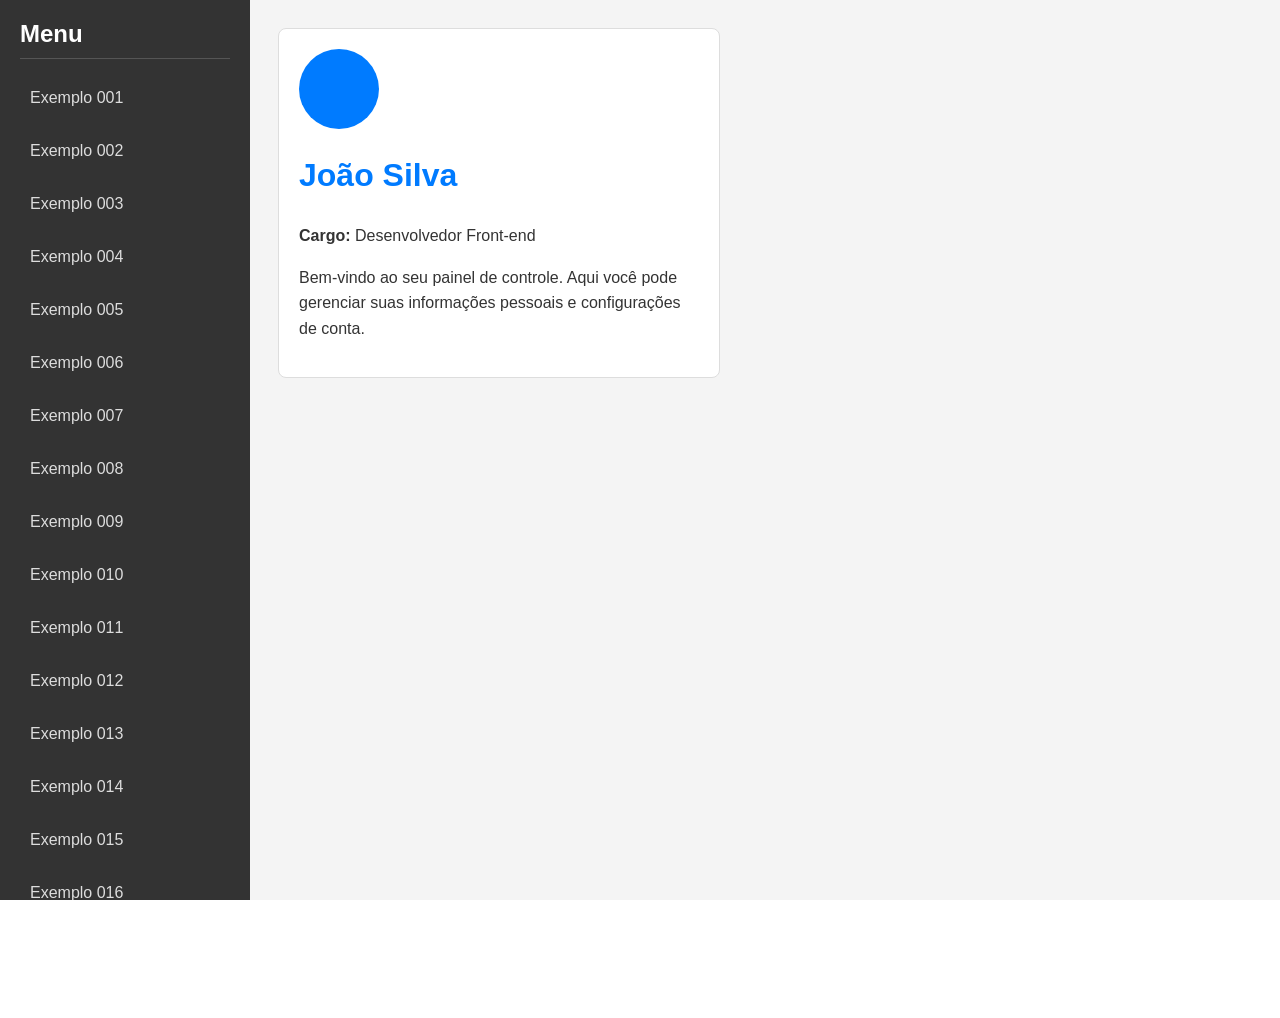
<file: index.html>
<!DOCTYPE html>
<html lang="pt-br">
<head>
    <meta charset="UTF-8">
    <meta name="viewport" content="width=device-width, initial-scale=1.0">
        <title>Painel Administrativo</title>
    <link rel="stylesheet" href="style.css">
</head>
<body>

    <!-- Botão para abrir menu no Mobile -->
    <button class="menu-toggle" onclick="toggleMenu()">☰</button>

    <div class="wrapper">
        <!-- Sidebar -->
        <nav class="sidebar" id="sidebar">
            <h2>Menu</h2>
            <ul>
                <li><a href="exemplo-001.html" target="content-frame">Exemplo 001</a></li>
                <li><a href="exemplo-002.html" target="content-frame">Exemplo 002</a></li>
                <li><a href="exemplo-003.html" target="content-frame">Exemplo 003</a></li>
                <li><a href="mockup_painel_comercial_vue_2.html" target="content-frame">Exemplo 004</a></li>
                <li><a href="mockup_painel_operacional_vue_2.html" target="content-frame">Exemplo 005</a></li>
                <li><a href="mockup_painel_operacional_vue_3.html" target="content-frame">Exemplo 006</a></li>
                <li><a href="mockup_painel_operacional_vue_4.html" target="content-frame">Exemplo 007</a></li>
                <li><a href="#" target="content-frame">Exemplo 008</a></li>
                <li><a href="#" target="content-frame">Exemplo 009</a></li>
                <li><a href="#" target="content-frame">Exemplo 010</a></li>
                <li><a href="#" target="content-frame">Exemplo 011</a></li>
                <li><a href="#" target="content-frame">Exemplo 012</a></li>
                <li><a href="#" target="content-frame">Exemplo 013</a></li>
                <li><a href="#" target="content-frame">Exemplo 014</a></li>
                <li><a href="#" target="content-frame">Exemplo 015</a></li>
                <li><a href="#" target="content-frame">Exemplo 016</a></li>
                <li><a href="#" target="content-frame">Exemplo 017</a></li>
                <li><a href="#" target="content-frame">Exemplo 018</a></li>
            </ul>
        </nav>

        <!-- Container da Direita -->
        <main class="content">
            <iframe name="content-frame" src="exemplo-001.html" frameborder="0"></iframe>
        </main>
    </div>

    <script src="script.js"></script>
</body>
</html>
</file>
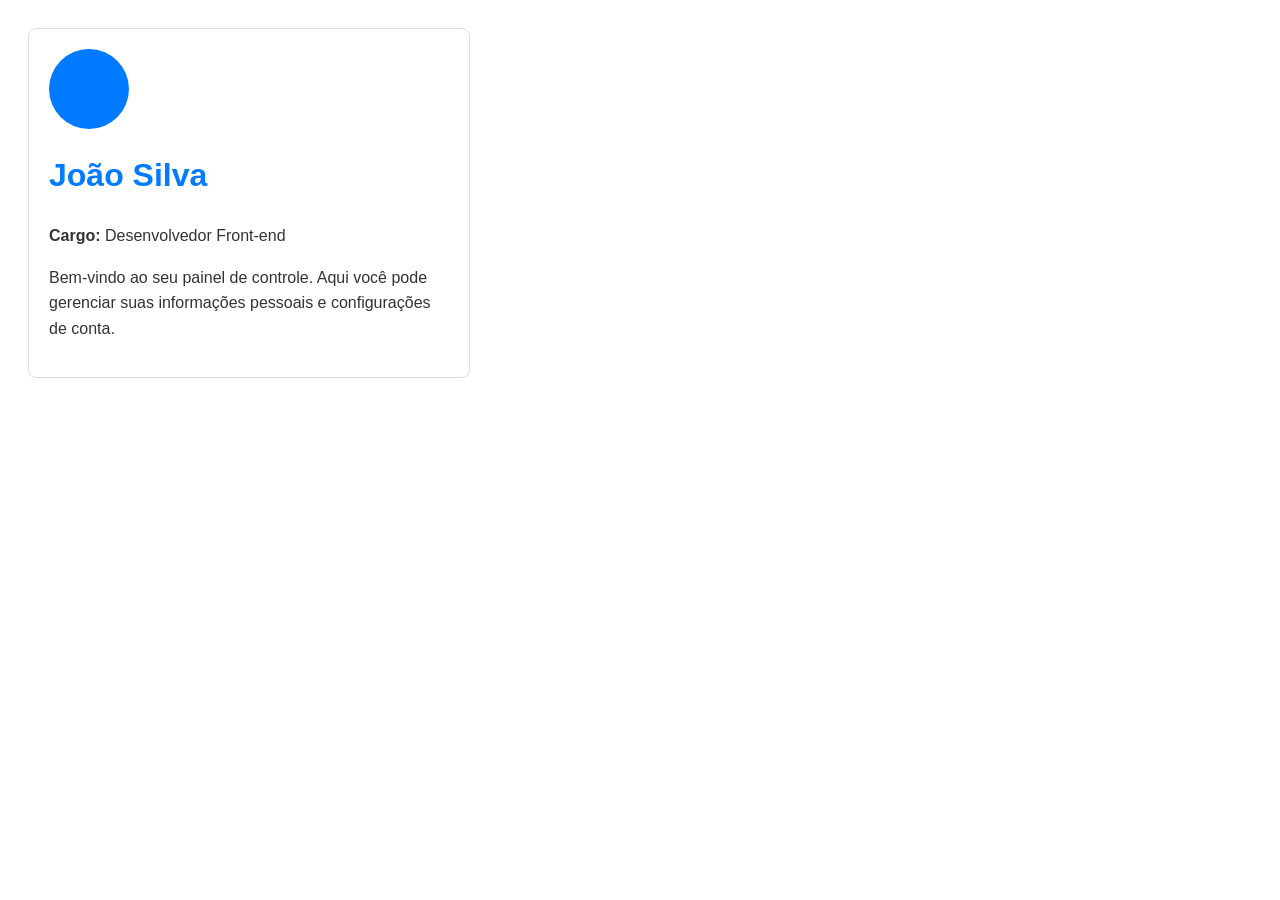
<file: exemplo-001.html>
<!DOCTYPE html>
<html lang="pt-br">
<head>
    <meta charset="UTF-8">
    <style>
        body { font-family: sans-serif; padding: 20px; color: #333; line-height: 1.6; }
        .card { border: 1px solid #ddd; padding: 20px; border-radius: 8px; max-width: 400px; background: #fff; }
        .avatar { width: 80px; height: 80px; background: #007bff; border-radius: 50%; margin-bottom: 10px; }
        h1 { color: #007bff; }
    </style>
</head>
<body>
    <div class="card">
        <div class="avatar"></div>
        <h1>João Silva</h1>
        <p><strong>Cargo:</strong> Desenvolvedor Front-end</p>
        <p>Bem-vindo ao seu painel de controle. Aqui você pode gerenciar suas informações pessoais e configurações de conta.</p>
    </div>
</body>
</html>
</file>
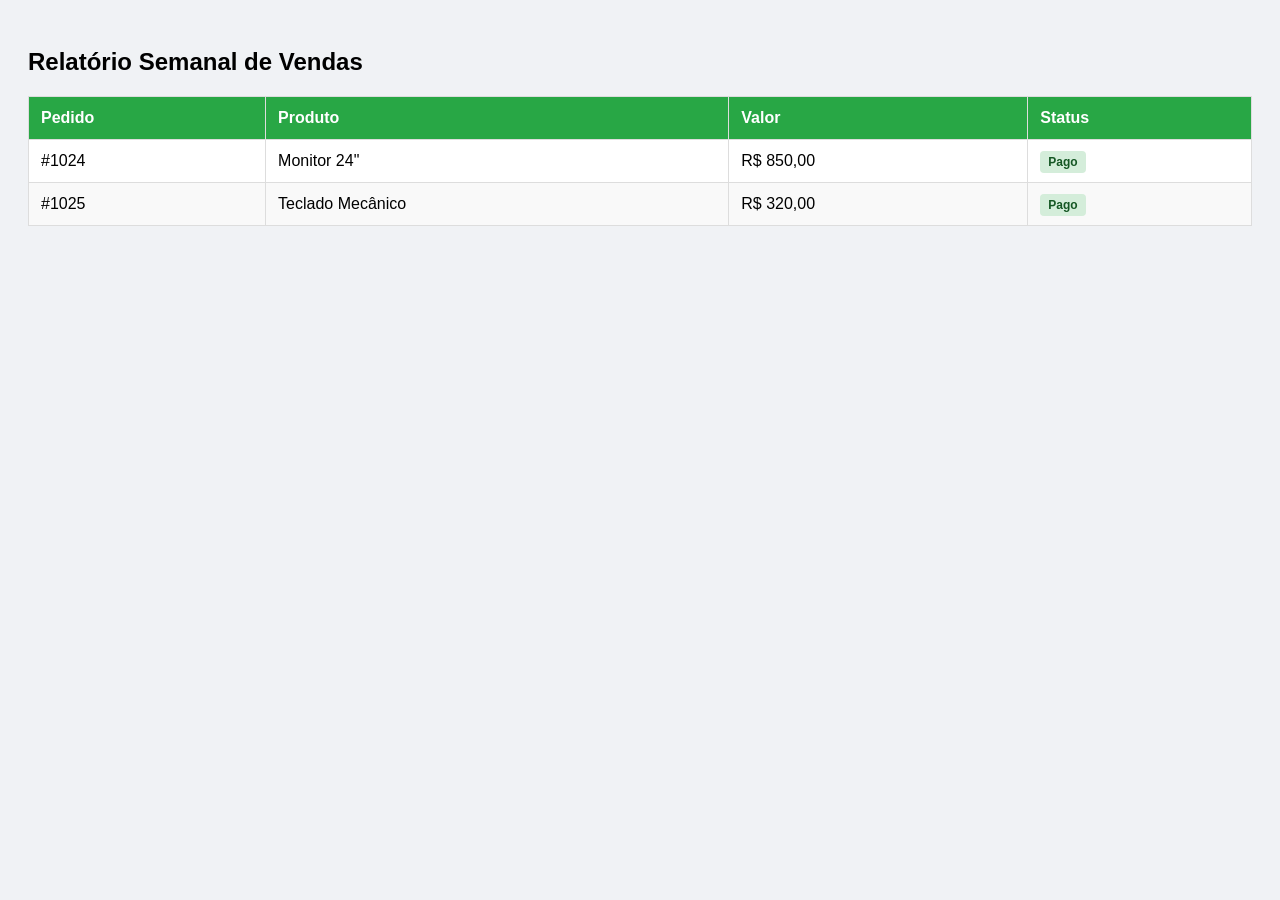
<file: exemplo-002.html>
<!DOCTYPE html>
<html lang="pt-br">
<head>
    <meta charset="UTF-8">
    <style>
        body { font-family: sans-serif; padding: 20px; background-color: #f0f2f5; }
        table { width: 100%; border-collapse: collapse; margin-top: 20px; background: white; }
        th, td { border: 1px solid #ddd; padding: 12px; text-align: left; }
        th { background-color: #28a745; color: white; }
        tr:nth-child(even) { background-color: #f9f9f9; }
        .status { padding: 4px 8px; border-radius: 4px; font-size: 12px; font-weight: bold; }
        .pago { background: #d4edda; color: #155724; }
    </style>
</head>
<body>
    <h2>Relatório Semanal de Vendas</h2>
    <table>
        <thead>
            <tr>
                <th>Pedido</th>
                <th>Produto</th>
                <th>Valor</th>
                <th>Status</th>
            </tr>
        </thead>
        <tbody>
            <tr>
                <td>#1024</td>
                <td>Monitor 24"</td>
                <td>R$ 850,00</td>
                <td><span class="status pago">Pago</span></td>
            </tr>
            <tr>
                <td>#1025</td>
                <td>Teclado Mecânico</td>
                <td>R$ 320,00</td>
                <td><span class="status pago">Pago</span></td>
            </tr>
        </tbody>
    </table>
</body>
</html>
</file>
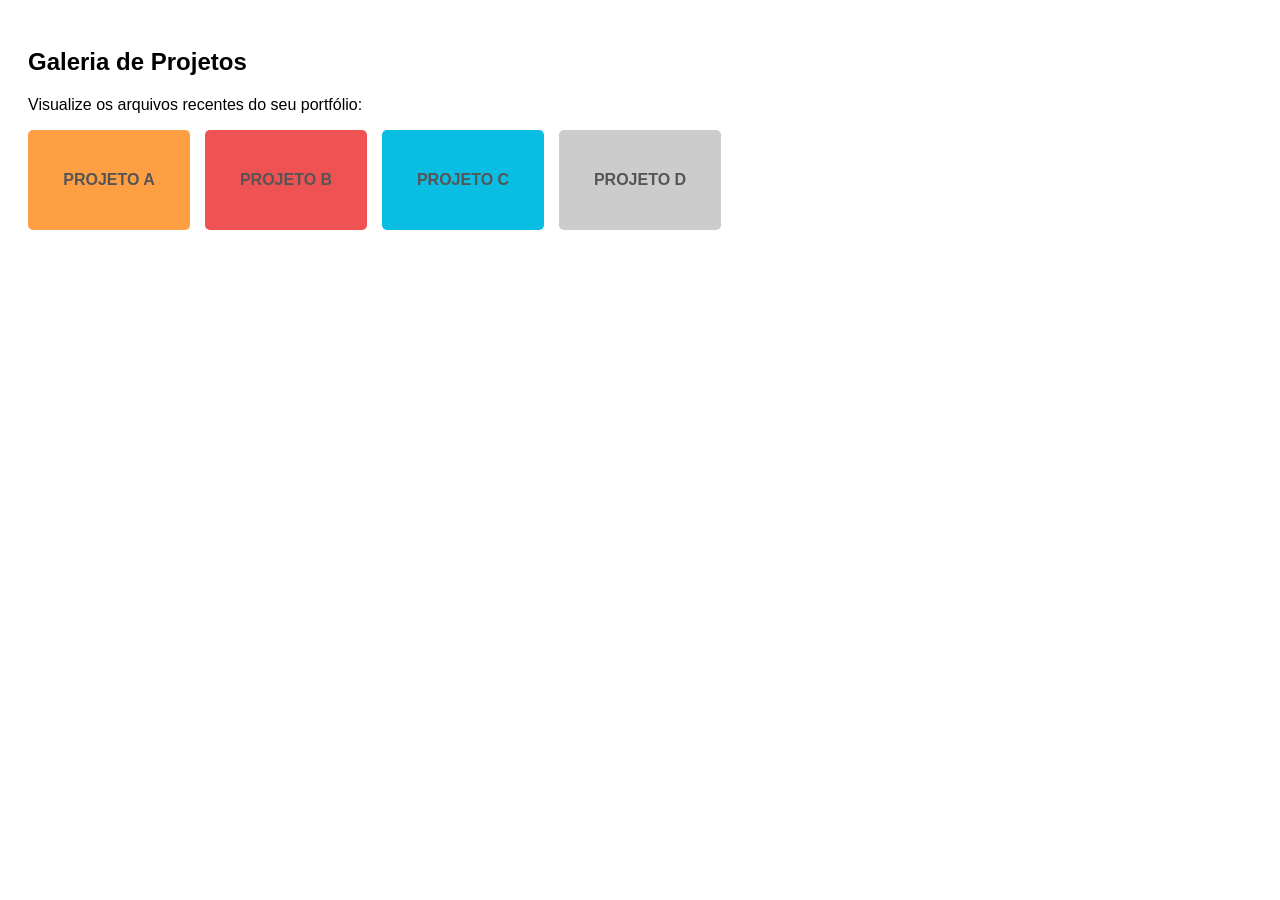
<file: exemplo-003.html>
<!DOCTYPE html>
<html lang="pt-br">
<head>
    <meta charset="UTF-8">
    <style>
        body { font-family: sans-serif; padding: 20px; }
        .grid { display: grid; grid-template-columns: repeat(auto-fill, minmax(150px, 1fr)); gap: 15px; }
        .item { height: 100px; background: #ccc; display: flex; align-items: center; justify-content: center; border-radius: 5px; color: #555; font-weight: bold; text-transform: uppercase; }
        .color-1 { background: #ff9f43; }
        .color-2 { background: #ee5253; }
        .color-3 { background: #0abde3; }
    </style>
</head>
<body>
    <h2>Galeria de Projetos</h2>
    <p>Visualize os arquivos recentes do seu portfólio:</p>
    <div class="grid">
        <div class="item color-1">Projeto A</div>
        <div class="item color-2">Projeto B</div>
        <div class="item color-3">Projeto C</div>
        <div class="item">Projeto D</div>
    </div>
</body>
</html>
</file>
<file: style.css>
/* Reset básico */
* { margin: 0; padding: 0; box-sizing: border-box; font-family: sans-serif; }

body, html { height: 100%; overflow: hidden; }

.wrapper { display: flex; height: 100vh; width: 100vw; }

/* Sidebar - Mobile First */
.sidebar {
    position: fixed;
    left: -250px; /* Escondido por padrão no mobile */
    width: 250px;
    height: 100%;
    background: #333;
    color: white;
    transition: 0.3s;
    z-index: 1000;
    padding: 20px;
}

.sidebar.active { left: 0; }

.sidebar h2 { margin-bottom: 20px; border-bottom: 1px solid #555; padding-bottom: 10px; }

.sidebar ul { list-style: none; }

.sidebar ul li { margin: 15px 0; }

.sidebar ul li a {
    color: #ddd;
    text-decoration: none;
    display: block;
    padding: 10px;
    border-radius: 5px;
}

.sidebar ul li a:hover { background: #444; }

/* Main Content */
.content { flex: 1; width: 100%; background: #f4f4f4; }

iframe { width: 100%; height: 100%; border: none; }

/* Botão Hamburguer */
.menu-toggle {
    position: fixed;
    top: 15px;
    left: 15px;
    z-index: 1001;
    background: #333;
    color: white;
    border: none;
    padding: 10px 15px;
    font-size: 20px;
    cursor: pointer;
    border-radius: 5px;
}

/* Desktop Responsiveness */
@media (min-width: 768px) {
    .sidebar { position: relative; left: 0; }
    .menu-toggle { display: none; }
}
</file>
